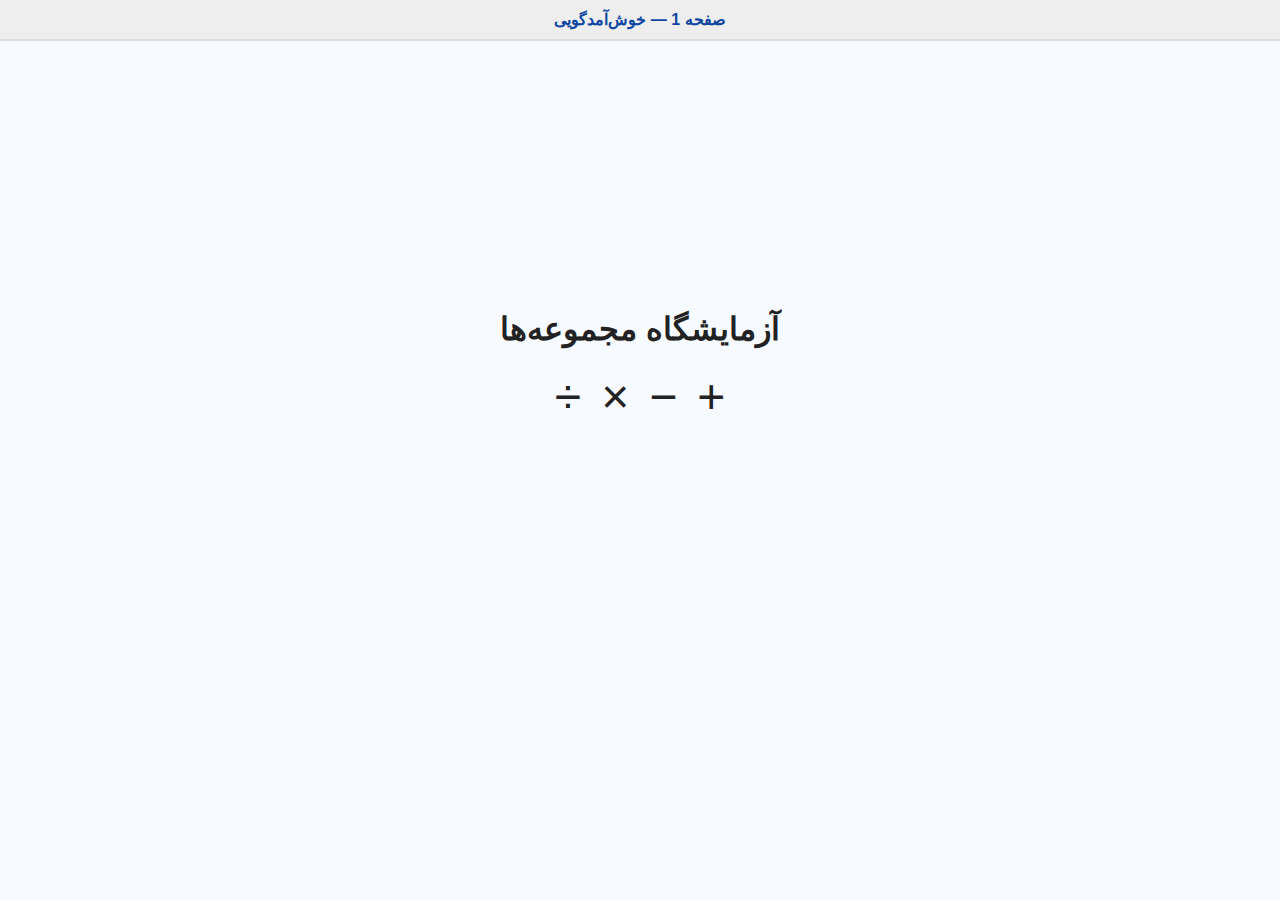
<file: index.html>
<!DOCTYPE html>
<html lang="fa" dir="rtl">
<head>
<meta charset="utf-8" />
<meta name="viewport" content="width=device-width,initial-scale=1" />
<title>صفحه 1 — خوش‌آمدگویی</title>
<link rel="stylesheet" href="style.css">
</head>
<body>

<header class="page-title">صفحه 1 — خوش‌آمدگویی</header>

<div class="centered-page">
  <h1>آزمایشگاه مجموعه‌ها</h1>
  <div class="symbols">
    <span class="symbol">+</span>
    <span class="symbol">−</span>
    <span class="symbol">×</span>
    <span class="symbol">÷</span>
  </div>
</div>

<script src="script.js"></script>
<script>
  // بعد از 3 ثانیه برود صفحه 2
  setTimeout(()=>{ window.location.href='page2.html'; }, 3000);
</script>
</body>
</html>
</file>
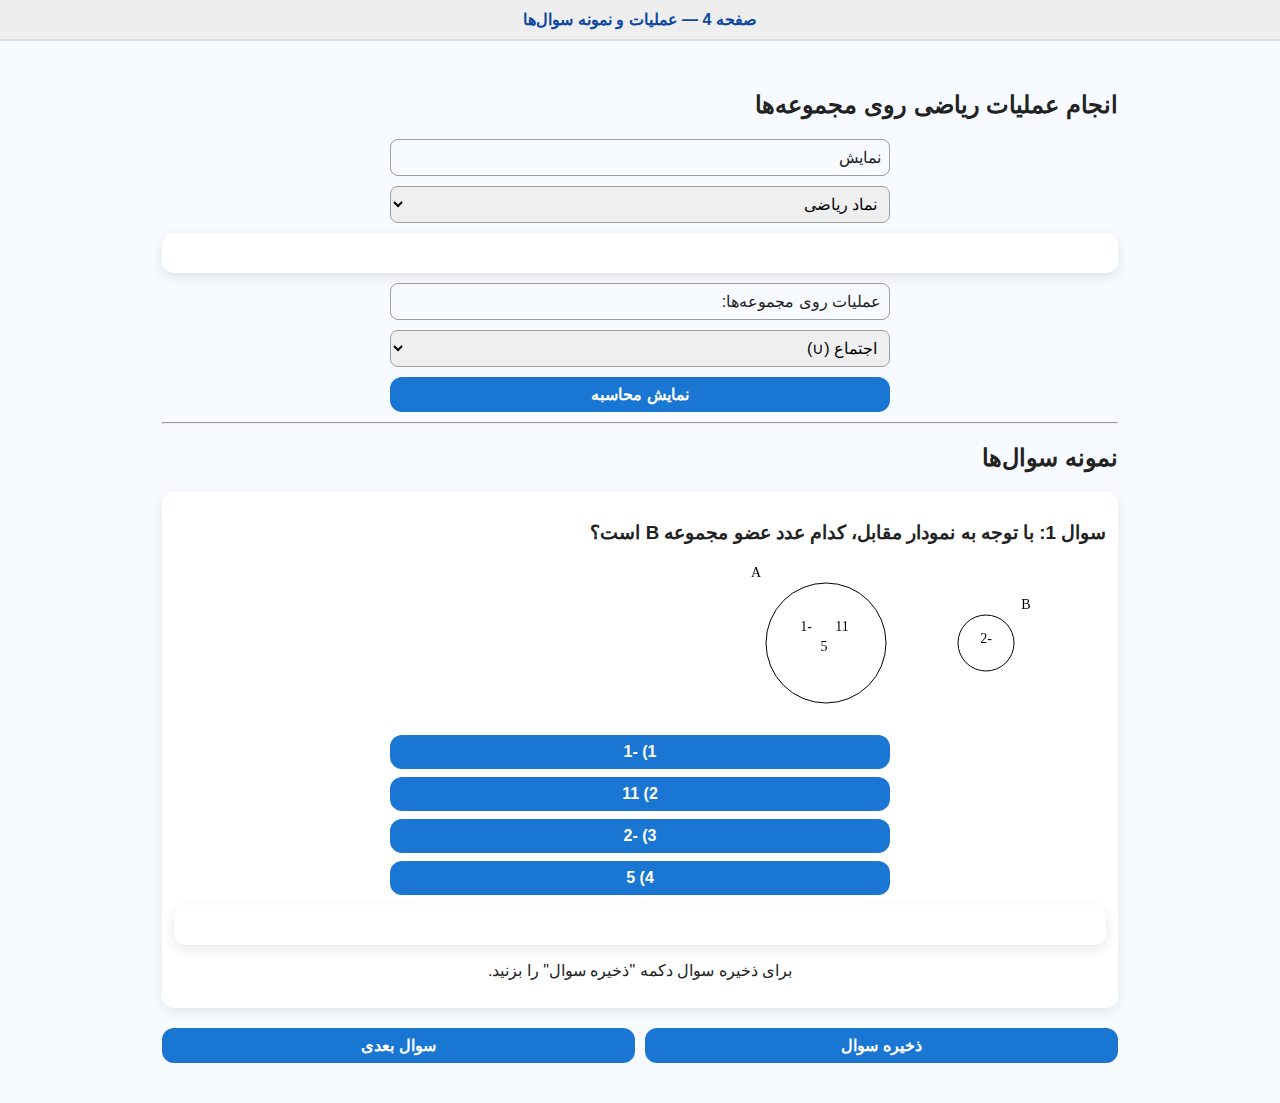
<file: page4.html>
<!DOCTYPE html>
<html lang="fa" dir="rtl">
<head>
<meta charset="utf-8" />
<meta name="viewport" content="width=device-width,initial-scale=1" />
<title>صفحه 4 — عملیات و نمونه سوال‌ها</title>
<link rel="stylesheet" href="style.css">
</head>
<body>

<header class="page-title">صفحه 4 — عملیات و نمونه سوال‌ها</header>

<div class="container">
  <h2>انجام عملیات ریاضی روی مجموعه‌ها</h2>

  <label>نمایش</label>
  <select id="displayType" onchange="handleDisplayChange()">
    <option value="math">نماد ریاضی</option>
    <option value="list">نوشتن اعضا</option>
    <option value="knownSet">مجموعه‌های شناخته شده</option>
  </select>

  <select id="knownSetSelect" class="hidden">
    <option value="">انتخاب مجموعه شناخته شده...</option>
    <option value="N">N — اعداد طبیعی</option>
    <option value="W">W — اعداد حسابی</option>
    <option value="Z">Z — اعداد صحیح</option>
    <option value="Q">Q — اعداد گویا</option>
    <option value="I">I — اعداد گنگ</option>
    <option value="R">R — اعداد حقیقی</option>
  </select>

  <div class="result-box" id="memberBox"></div>

  <label>عملیات روی مجموعه‌ها:</label>
  <select id="operationSelect">
    <option value="union">اجتماع (∪)</option>
    <option value="intersection">اشتراک (∩)</option>
    <option value="difference">تفاضل (_)</option>
    <option value="subset">زیرمجموعه بودن (⊆)</option>
  </select>

  <button onclick="showOperations()">نمایش محاسبه</button>

  <hr>

  <h2>نمونه سوال‌ها</h2>
  <div id="quizBox" class="quiz-box"></div>

  <div class="quiz-controls">
    <button id="saveQuestionBtn" class="mini-btn" onclick="saveCurrentQuestion()">ذخیره سوال</button>
    <button id="nextQuestionBtn" class="mini-btn" onclick="nextQuestion()">سوال بعدی</button>
  </div>
</div>

<script src="script.js"></script>
</body>
</html>
</file>
<file: style.css>
/* پایه */
* { box-sizing: border-box; }
body, html { margin:0; padding:0; font-family: Tahoma, Arial, sans-serif; background:#f7fbff; color:#222; direction: rtl; }
.container { max-width:980px; margin:18px auto; padding:12px; }

/* بالای صفحه — اسم صفحه */
.page-title {
  width:100%;
  background:#eee;
  padding:10px 16px;
  text-align:center;
  font-weight:bold;
  color:#0d47a1;
  border-bottom: 2px solid #ddd;
}

/* مرکز صفحه خوش آمدگویی */
.centered-page { height:70vh; display:flex; align-items:center; justify-content:center; flex-direction:column; text-align:center; }
.symbols { font-size:48px; display:flex; gap:20px; justify-content:center; }
.symbol { animation:bounce 1s infinite alternate; cursor:pointer; }

/* فرمها */
label, input, select, button { display:block; margin:10px auto; font-size:16px; padding:8px; border-radius:8px; border:1px solid #9e9e9e; width:90%; max-width:500px; }
input:focus, select:focus { border-color:#43a047; box-shadow:0 0 8px #43a047; outline:none; }
button { background:#1976d2; color:white; border:none; cursor:pointer; font-weight:bold; border-radius:12px; transition:all 0.2s; }
button:hover { transform:scale(1.02); }

/* باکس پروفایل */
.profile-container {
  width:100%;
  background:white;
  padding:12px;
  border-radius:12px;
  display:flex;
  gap:12px;
  align-items:center;
  justify-content:space-between;
  box-shadow:0 4px 12px rgba(0,0,0,0.08);
}

/* تصویر */
.profile-left img { width:75px; height:75px; border-radius:50%; object-fit:cover; cursor:pointer; border:3px solid #4caf50; }

/* متن پروفایل */
.profile-center { text-align:center; }
.profile-name { font-weight:bold; cursor:pointer; }
.profile-score { color:#1b5e20; }

/* توضیح کوتاه مجموعه */
.set-info { background:#e3f2fd; padding:10px; border-radius:10px; margin:10px auto; width:95%; box-shadow:0 3px 8px rgba(0,0,0,0.08); text-align:right; }

/* نتیجه‌ها و canvas */
.result-box {
  background:white; border-radius:12px; padding:14px; margin-top:10px; min-height:40px;
  box-shadow:0 4px 12px rgba(0,0,0,0.10);
  direction: ltr; text-align:left; /* برای نمایش اعداد و نقطه‌ها صحیح */
  font-weight:normal; color:#222;
}

/* modal */
.modal { position:fixed; inset:0; display:flex; align-items:center; justify-content:center; background:rgba(0,0,0,0.5); }
.modal.hidden { display:none; }
.modal-content { background:white; padding:18px; border-radius:12px; width:90%; max-width:360px; text-align:center; }

/* quiz */
.quiz-box { background:white; padding:12px; border-radius:12px; box-shadow:0 4px 12px rgba(0,0,0,0.08); margin-top:10px; }
.quiz-controls { display:flex; gap:10px; justify-content:center; margin-top:10px; }

/* سایر */
.section-title { text-align:center; color:#2e7d32; margin-top:10px; }
.hidden { display:none; }
@keyframes bounce { from{transform:translateY(0);} to{transform:translateY(-18px);} }
</file>
